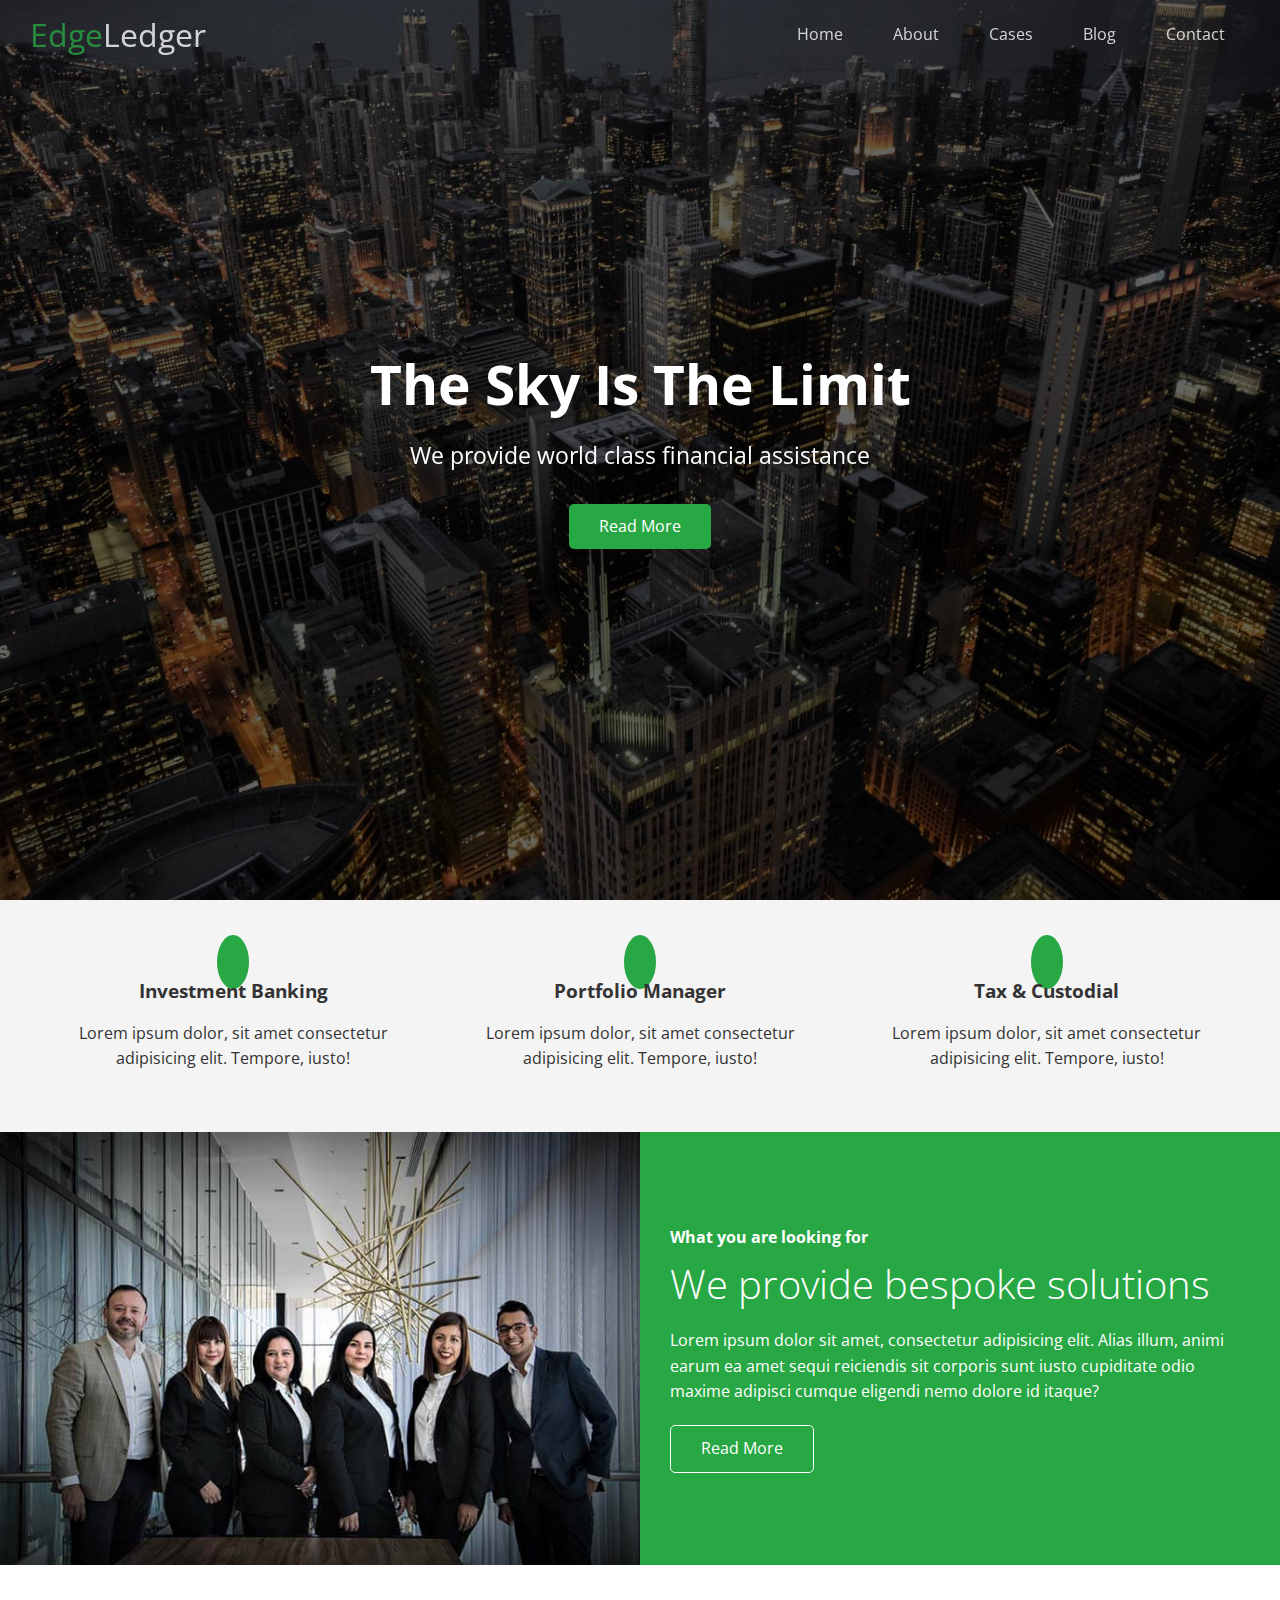
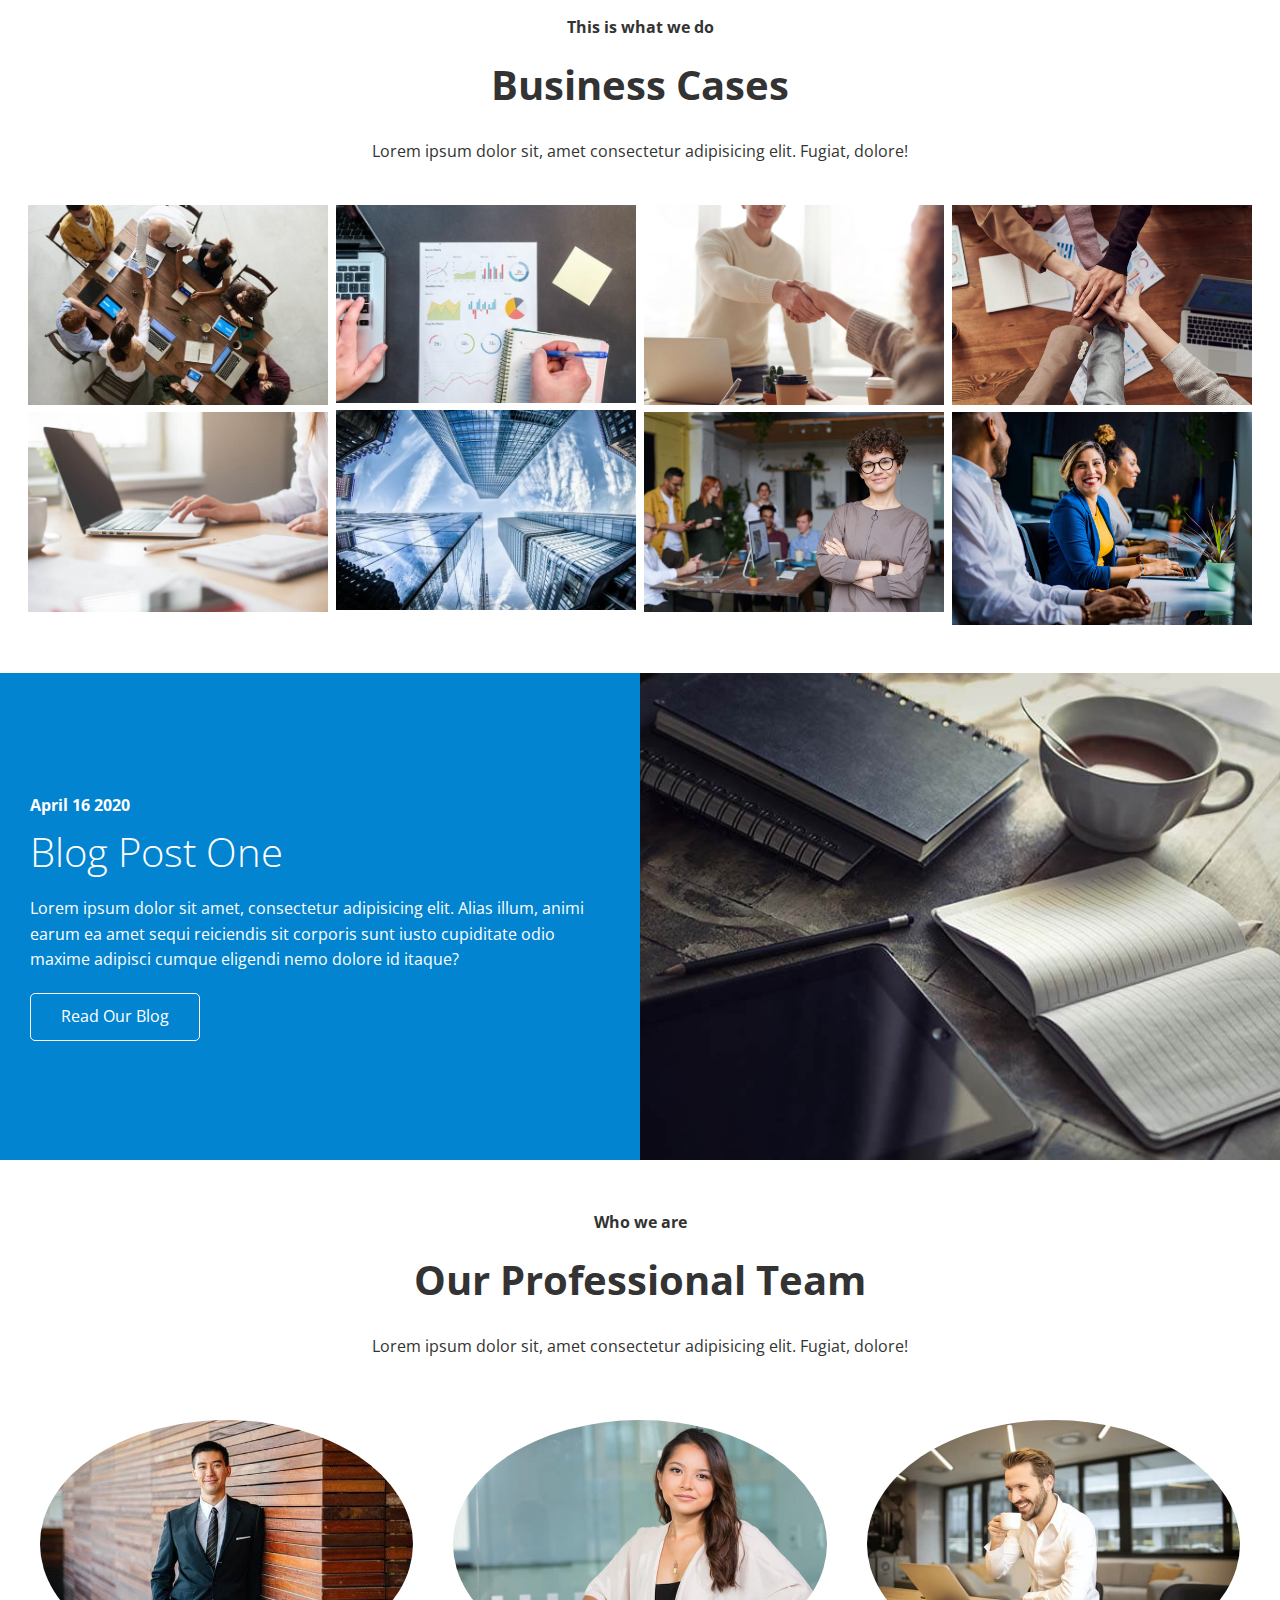
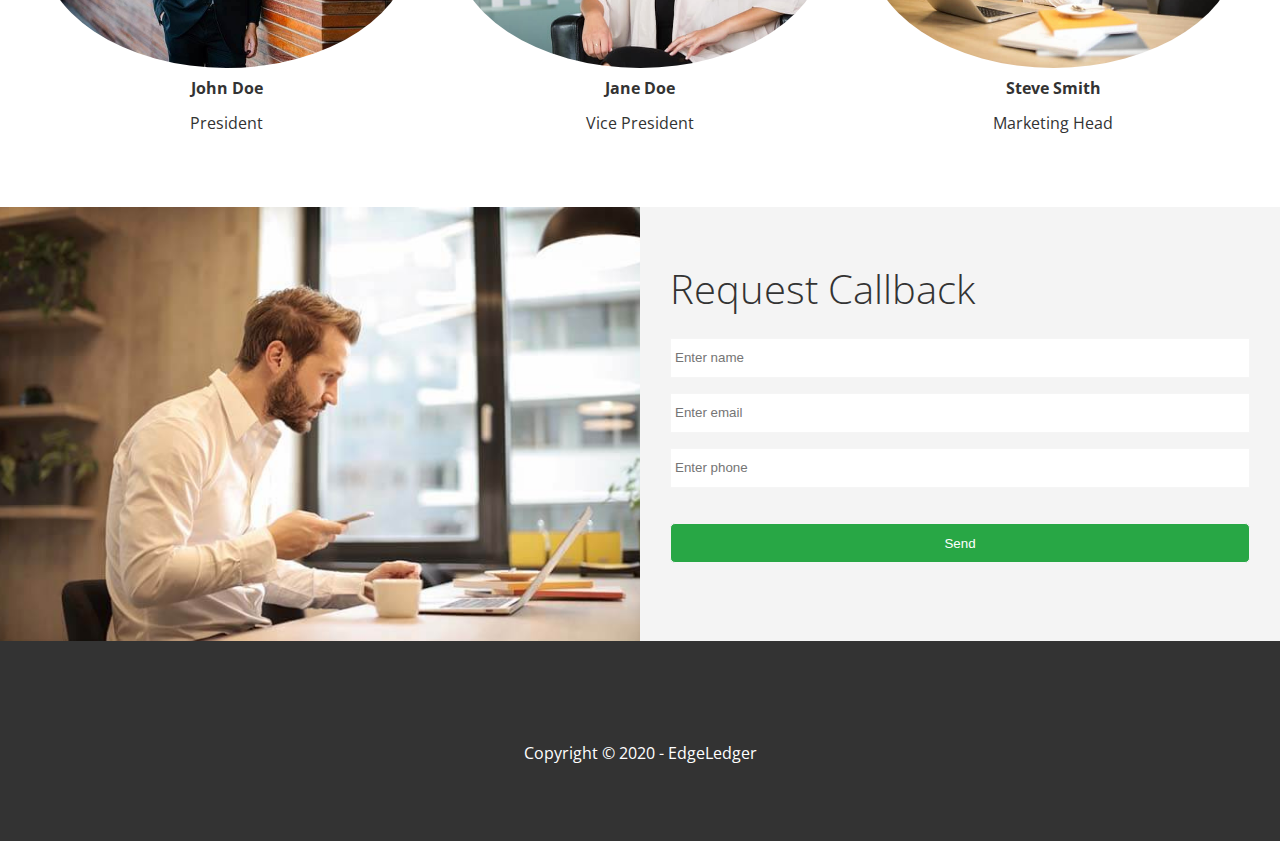
<file: index.html>
<!DOCTYPE html>
<html lang="en">
  <head>
    <meta charset="UTF-8" />
    <meta name="viewport" content="width=device-width, initial-scale=1.0" />
    <link rel="shortcut icon" type="image/x-icon" href="/favicon.ico" />
    <link
      rel="stylesheet"
      href="https://cdnjs.cloudflare.com/ajax/libs/font-awesome/5.13.0/css/all.min.css"
      integrity="sha256-h20CPZ0QyXlBuAw7A+KluUYx/3pK+c7lYEpqLTlxjYQ="
      crossorigin="anonymous"
    />
    <link rel="stylesheet" href="css/lightbox.min.css" />
    <link rel="stylesheet" href="css/utilities.css" />
    <link rel="stylesheet" href="css/style.css" />
    <title>Welcome To EdgeLedger</title>
  </head>
  <body id="home">
    <header class="hero">
      <div id="navbar" class="navbar top">
        <h1 class="logo">
          <span class="text-primary"><i class="fas fa-book-open"></i> Edge</span
          >Ledger
        </h1>
        <nav>
          <ul>
            <li><a href="#home">Home</a></li>
            <li><a href="#about">About</a></li>
            <li><a href="#cases">Cases</a></li>
            <li><a href="#blog">Blog</a></li>
            <li><a href="#contact">Contact</a></li>
          </ul>
        </nav>
      </div>

      <div class="content">
        <h1>The Sky Is The Limit</h1>
        <p>We provide world class financial assistance</p>
        <a href="#about" class="btn"
          ><i class="fas fa-chevron-right"></i> Read More</a
        >
      </div>
    </header>

    <main>
      <!-- About: Icons -->
      <section id="about" class="icons bg-light">
        <div class="flex-items">
          <div>
            <i class="fas fa-university fa-2x"></i>
            <div>
              <h3>Investment Banking</h3>
              <p>
                Lorem ipsum dolor, sit amet consectetur adipisicing elit.
                Tempore, iusto!
              </p>
            </div>
          </div>
          <div>
            <i class="fas fa-book-reader fa-2x"></i>
            <div>
              <h3>Portfolio Manager</h3>
              <p>
                Lorem ipsum dolor, sit amet consectetur adipisicing elit.
                Tempore, iusto!
              </p>
            </div>
          </div>
          <div>
            <i class="fas fa-pencil-alt fa-2x"></i>
            <div>
              <h3>Tax & Custodial</h3>
              <p>
                Lorem ipsum dolor, sit amet consectetur adipisicing elit.
                Tempore, iusto!
              </p>
            </div>
          </div>
        </div>
      </section>

      <!-- About:Solutions -->
      <section class="solutions flex-columns">
        <div class="row">
          <div class="column">
            <div class="column-1">
              <img src="images/home/people.jpg" alt="" />
            </div>
          </div>
          <div class="column">
            <div class="column-2 bg-primary">
              <h4>What you are looking for</h4>
              <h2>We provide bespoke solutions</h2>
              <p>
                Lorem ipsum dolor sit amet, consectetur adipisicing elit. Alias
                illum, animi earum ea amet sequi reiciendis sit corporis sunt
                iusto cupiditate odio maxime adipisci cumque eligendi nemo
                dolore id itaque?
              </p>
              <a href="#" class="btn btn-outline">
                <i class="fas fa-chevron"></i>
                Read More
              </a>
            </div>
          </div>
        </div>
      </section>

      <!-- Cases -->
      <section id="cases" class="cases flex-grid section-padding">
        <header class="section-header">
          <h4>This is what we do</h4>
          <h2>Business Cases</h2>
          <p>
            Lorem ipsum dolor sit, amet consectetur adipisicing elit. Fugiat,
            dolore!
          </p>
        </header>
        <div class="row">
          <div class="column">
            <a
              href="images/cases/cases1.jpg"
              data-lightbox="cases"
              data-title="Lorem ipsum dolor sit, amet consectetur adipisicing elit. Fugiat,
              dolore!"
            >
              <img src="images/cases/cases1.jpg" alt="" />
            </a>
            <a
              href="images/cases/cases2.jpg"
              data-lightbox="cases"
              data-title="Lorem ipsum dolor sit, amet consectetur adipisicing elit. Fugiat,
              dolore!"
            >
              <img src="images/cases/cases2.jpg" alt="" />
            </a>
          </div>
          <div class="column">
            <a
              href="images/cases/cases3.jpg"
              data-lightbox="cases"
              data-title="Lorem ipsum dolor sit, amet consectetur adipisicing elit. Fugiat,
            dolore!"
            >
              <img src="images/cases/cases3.jpg" alt="" />
            </a>
            <a
              href="images/cases/cases4.jpg"
              data-lightbox="cases"
              data-title="Lorem ipsum dolor sit, amet consectetur adipisicing elit. Fugiat,
              dolore!"
            >
              <img src="images/cases/cases4.jpg" alt="" />
            </a>
          </div>
          <div class="column">
            <a
              href="images/cases/cases5.jpg"
              data-lightbox="cases"
              data-title="Lorem ipsum dolor sit, amet consectetur adipisicing elit. Fugiat,
            dolore!"
            >
              <img src="images/cases/cases5.jpg" alt="" />
            </a>
            <a
              href="images/cases/cases6.jpg"
              data-lightbox="cases"
              data-title="Lorem ipsum dolor sit, amet consectetur adipisicing elit. Fugiat,
              dolore!"
            >
              <img src="images/cases/cases6.jpg" alt="" />
            </a>
          </div>
          <div class="column">
            <a
              href="images/cases/cases7.jpg"
              data-lightbox="cases"
              data-title="Lorem ipsum dolor sit, amet consectetur adipisicing elit. Fugiat,
            dolore!"
            >
              <img src="images/cases/cases7.jpg" alt="" />
            </a>
            <a
              href="images/cases/cases8.jpg"
              data-lightbox="cases"
              data-title="Lorem ipsum dolor sit, amet consectetur adipisicing elit. Fugiat,
              dolore!"
            >
              <img src="images/cases/cases8.jpg" alt="" />
            </a>
          </div>
        </div>
      </section>

      <!-- Blog -->
      <section id="blog" class="blog flex-columns flex-reverse">
        <div class="row">
          <div class="column">
            <div class="column-1">
              <img src="images/home/blog.jpg" alt="" />
            </div>
          </div>
          <div class="column">
            <div class="column-2 bg-secondary">
              <h4>April 16 2020</h4>
              <h2>Blog Post One</h2>
              <p>
                Lorem ipsum dolor sit amet, consectetur adipisicing elit. Alias
                illum, animi earum ea amet sequi reiciendis sit corporis sunt
                iusto cupiditate odio maxime adipisci cumque eligendi nemo
                dolore id itaque?
              </p>
              <a href="blog.html" class="btn btn-outline">
                <i class="fas fa-chevron"></i>
                Read Our Blog
              </a>
            </div>
          </div>
        </div>
      </section>

      <!-- Team -->
      <section id="team" class="team section-padding">
        <header class="section-header">
          <h4>Who we are</h4>
          <h2>Our Professional Team</h2>
          <p>
            Lorem ipsum dolor sit, amet consectetur adipisicing elit. Fugiat,
            dolore!
          </p>
        </header>
        <div class="flex-items">
          <div>
            <img src="images/team/person1.jpg" alt="" />
            <h4>John Doe</h4>
            <p>President</p>
          </div>
          <div>
            <img src="images/team/person2.jpg" alt="" />
            <h4>Jane Doe</h4>
            <p>Vice President</p>
          </div>
          <div>
            <img src="images/team/person3.jpg" alt="" />
            <h4>Steve Smith</h4>
            <p>Marketing Head</p>
          </div>
        </div>
      </section>

      <!-- Contact -->
      <section id="contact" class="contact flex-columns">
        <div class="row">
          <div class="column">
            <div class="column-1">
              <img src="images/home/contact.jpg" alt="" />
            </div>
          </div>
          <div class="column">
            <div class="column-2 bg-light">
              <h2>Request Callback</h2>
              <form action="" class="callback-form">
                <div class="form-control">
                  <label for="name"></label>
                  <input
                    type="text"
                    name="name"
                    id="name"
                    placeholder="Enter name"
                  />
                </div>
                <div class="form-control">
                  <label for="email"></label>
                  <input
                    type="email"
                    name="email"
                    id="email"
                    placeholder="Enter email"
                  />
                </div>
                <div class="form-control">
                  <label for="phone"></label>
                  <input
                    type="text"
                    name="phone"
                    id="phone"
                    placeholder="Enter phone"
                  />
                </div>
                <input type="submit" value="Send" id="submit" class="btn" />
              </form>
            </div>
          </div>
        </div>
      </section>
    </main>

    <footer class="footer bg-dark">
      <div class="social">
        <a href="#"><i class="fab fa-facebook fa-2x"></i></a>
        <a href="#"><i class="fab fa-twitter fa-2x"></i></a>
        <a href="#"><i class="fab fa-youtube fa-2x"></i></a>
        <a href="#"><i class="fab fa-linkedin fa-2x"></i></a>
      </div>
      <p>Copyright &copy; 2020 - EdgeLedger</p>
    </footer>

    <script
      src="https://code.jquery.com/jquery-3.5.0.min.js"
      integrity="sha256-xNzN2a4ltkB44Mc/Jz3pT4iU1cmeR0FkXs4pru/JxaQ="
      crossorigin="anonymous"
    ></script>
    <script src="js/lightbox.min.js"></script>
    <script>
      const navbar = document.getElementById("navbar");
      let scrolled = false;

      window.onscroll = function () {
        if (window.pageYOffset > 100) {
          navbar.classList.remove("top");
          if (!scrolled) {
            navbar.style.transform = "translateY(-70px)";
          }
          setTimeout(function () {
            navbar.style.transform = "translateY(0)";
            scrolled = true;
          }, 200);
        } else {
          navbar.classList.add("top");
          scrolled = false;
        }
      };

      // Smooth Scrolling
      $("#navbar a, .btn").on("click", function (e) {
        if (this.hash !== "") {
          e.preventDefault();

          const hash = this.hash;

          $("html, body").animate(
            {
              scrollTop: $(hash).offset().top - 100,
            },
            800
          );
        }
      });
    </script>
  </body>
</html>
</file>
<file: css/utilities.css>
/* Text colors */
.text-primary {
  color: #28a745;
}

.text-secondary {
  color: #0284d0;
}

/* Button */
.btn {
  cursor: pointer;
  display: inline-block;
  padding: 10px 30px;
  color: #fff;
  background-color: #28a745;
  border: none;
  border-radius: 5px;
}

.btn:hover {
  opacity: 0.9;
}

.btn-primary,
.bg-primary {
  background: #28a745;
  color: #fff;
}

.btn-secondary,
.bg-secondary {
  background: #0284d0;
  color: #fff;
}

.btn-dark,
.bg-dark {
  background: #333;
  color: #fff;
}

.btn-light,
.bg-light {
  background: #f4f4f4;
  color: #333;
}

.btn-outline {
  background: transparent;
  border: 1px solid #fff;
}

/* Flex items */

.flex-items {
  display: flex;
  text-align: center;
  justify-content: center;
  align-items: center;
  height: 100%;
}

.flex-items > div {
  padding: 20px;
}

/* Flex columns */
.flex-columns.flex-reverse .row {
  flex-direction: row-reverse;
}

.flex-columns .row {
  display: flex;
  flex-direction: row;
  flex-wrap: wrap;
  width: 100%;
}

.flex-columns .column {
  display: flex;
  flex-direction: column;
  flex-basis: 100%;
  flex: 1;
}

.flex-columns .column .column-1,
.flex-columns .column .column-2 {
  height: 100%;
}

.flex-columns img {
  width: 100%;
  height: 100%;
  object-fit: cover;
}

.flex-columns .column-2 {
  display: flex;
  flex-direction: column;
  align-items: flex-start;
  justify-content: center;
  padding: 30px;
}

.flex-columns h2 {
  font-size: 40px;
  font-weight: 100;
}

.flex-columns h4 {
  margin-bottom: 10px;
}

.flex-columns p {
  margin: 20px 0;
}

/* Section header */
.section-header {
  padding: 30px;
  display: flex;
  flex-direction: column;
  align-items: center;
  justify-content: center;
  text-align: center;
}

.section-header h2 {
  font-size: 40px;
  margin: 20px 0;
}

.section-padding {
  padding: 20px 20px 40px;
}

/* Flex grid */
.flex-grid .row {
  display: flex;
  flex-wrap: wrap;
  padding: 0 4px;
}

.flex-grid .column {
  flex: 25%;
  max-width: 25%;
  padding: 0 4px;
}
</file>
<file: css/style.css>
@import url("https://fonts.googleapis.com/css2?family=Open+Sans:wght@300;400&display=swap");

* {
  box-sizing: border-box;
  padding: 0;
  margin: 0;
}

body {
  font-family: "Open Sans", sans-serif;
  background: #fff;
  color: #333;
  line-height: 1.6;
}

ul {
  list-style: none;
}

a {
  color: #333;
  text-decoration: none;
}

h1,
h2 {
  font-weight: 300px;
  line-height: 1.2;
}

p {
  margin: 10px 0;
}

img {
  width: 100%;
}

/* Navbar */
.navbar {
  display: flex;
  align-items: center;
  justify-content: space-between;
  background-color: #333;
  color: #fff;
  opacity: 0.8;
  width: 100%;
  height: 70px;
  position: fixed;
  top: 0px;
  padding: 0 30px;
  transition: 0.5s;
}

.navbar.top {
  background: transparent;
}

.navbar a {
  color: #fff;
  padding: 10px 20px;
  margin: 0 5px;
}

.navbar a:hover {
  border-bottom: #28a745 2px solid;
}

.navbar ul {
  display: flex;
}

.navbar .logo {
  font-weight: 400;
}

/* Header */
.hero {
  background: url("../images/home/showcase.jpg") no-repeat center center/cover;
  height: 100vh;
  position: relative;
  color: #fff;
}

.hero .content {
  display: flex;
  flex-direction: column;
  align-items: center;
  justify-content: center;
  text-align: center;
  height: 100%;
  padding: 0 20px;
}

.hero .content h1 {
  font-size: 55px;
}

.hero .content p {
  font-size: 23px;
  max-width: 600px;
  margin: 20px 0 30px;
}

.hero::before {
  content: "";
  position: absolute;
  top: 0;
  left: 0;
  width: 100%;
  height: 100%;
  background: rgba(0, 0, 0, 0.6);
}

.hero * {
  z-index: 10;
}

.hero.blog {
  background: url("../images/home/blog.jpg") no-repeat center center/cover;
  height: 30vh;
}

/* Icons */
.icons {
  padding: 30px;
}

.icons h3 {
  font-weight: bold;
  margin-bottom: 15px;
}

.icons i {
  background-color: #28a745;
  color: #fff;
  padding: 1rem;
  border-radius: 50%;
  margin-bottom: 15px;
}
.cases img:hover {
  opacity: 0.7;
}

.team img {
  border-radius: 50%;
}

/* Callback form */

.callback-form {
  width: 100%;
  padding: 20px 0;
}

.callback-form label {
  display: block;
  margin-bottom: 5px;
}

.callback-form .form-control {
  margin-bottom: 15px;
}

.callback-form input {
  width: 100%;
  padding: 4px;
  height: 40px;
  border: #f5f5f5 1px solid;
}

.callback-form input:focus {
  outline-color: #28a745;
}

.callback-form .btn {
  padding: 12px 0;
  margin-top: 20px;
}

/* Post */
.post {
  padding: 50px 30px;
}

.post h2 {
  font-size: 40px;
  margin-bottom: 20px;
  padding-bottom: 10px;
  border-bottom: #ccc solid 1px;
}

.post .meta {
  margin-bottom: 30px;
}

.post img {
  width: 300px;
  border-radius: 50%;
  display: block;
  margin: 0 auto 30px;
}

/* Footer */

.footer {
  display: flex;
  flex-direction: column;
  align-items: center;
  justify-content: center;
  text-align: center;
  height: 200px;
}

.footer a {
  color: #fff;
}

.footer a:hover {
  color: #28a745;
}

.footer .social > * {
  margin-right: 30px;
}

/* Mobile */
@media (max-width: 768px) {
  .navbar {
    flex-direction: column;
    height: 120px;
    padding: 20px;
  }

  .navbar a {
    padding: 10px 10px;
    margin: 0 3px;
  }

  .flex-items {
    flex-direction: column;
  }

  .flex-columns .column,
  .flex-grid .column {
    flex: 100%;
    max-width: 100%;
  }

  .team img {
    width: 70%;
  }
}
</file>
